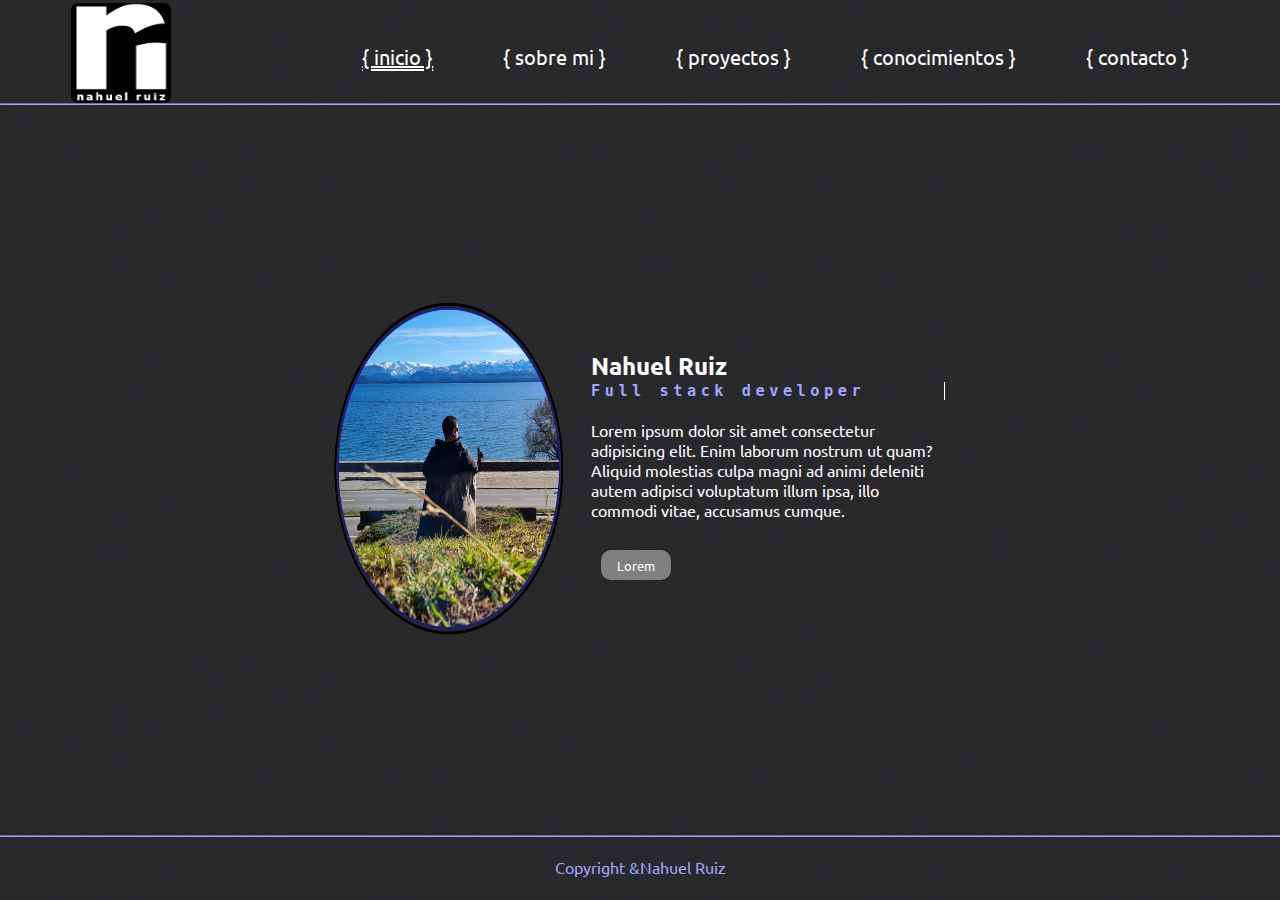
<file: index.html>
<!DOCTYPE html>
<html lang="en">
  <head>
    <meta charset="UTF-8" />
    <meta name="viewport" content="width=device-width, initial-scale=1.0" />
    <title>Portfolio</title>
    <link rel="stylesheet" href="./styles/style.css" />
  </head>
  <body>
    <header>
        <img class="logo_imagen" src="./img/logo.jpg" alt=""> 
      
        <nav class="navbar">
          <ul class="menu">
            <li class="menu__item active"><a href="index.html">{ inicio }</a></li>
            <li class="menu__item"><a href="sobre-mi.html">{ sobre mi }</a></li>
            <li class="menu__item"><a href="proyectos.html">{ proyectos }</a></li>
            <li class="menu__item"><a href="conocimientos.html">{ conocimientos }</a></li>
            <li class="menu__item"><a href="contacto.html">{ contacto }</a></li>
          </ul>
        </nav>

    </header>
    <hr>

    <main>
     



      <section class="inicio">
          <div class="contenedor_imagen">
            <img class="portada" src="./img/portada.png" alt="logo">
          </div>
          <div class="contenedor_texto">
            <h2>Nahuel Ruiz</h2>
            <div class="stack">
              <h3>Full stack developer</h3>
            </div>
            <p>Lorem ipsum dolor sit amet consectetur adipisicing elit. Enim laborum nostrum ut quam? Aliquid molestias culpa magni ad animi deleniti autem adipisci voluptatum illum ipsa, illo commodi vitae, accusamus cumque.</p>
            <button class="cartita_boton">Lorem</button>
          </div>
      </section>
    </main>
    <hr>

  <footer class="footer">
    <p class="copy">Copyright &Nahuel Ruiz</p>
  </footer>
    
  </body>
</html>
</file>
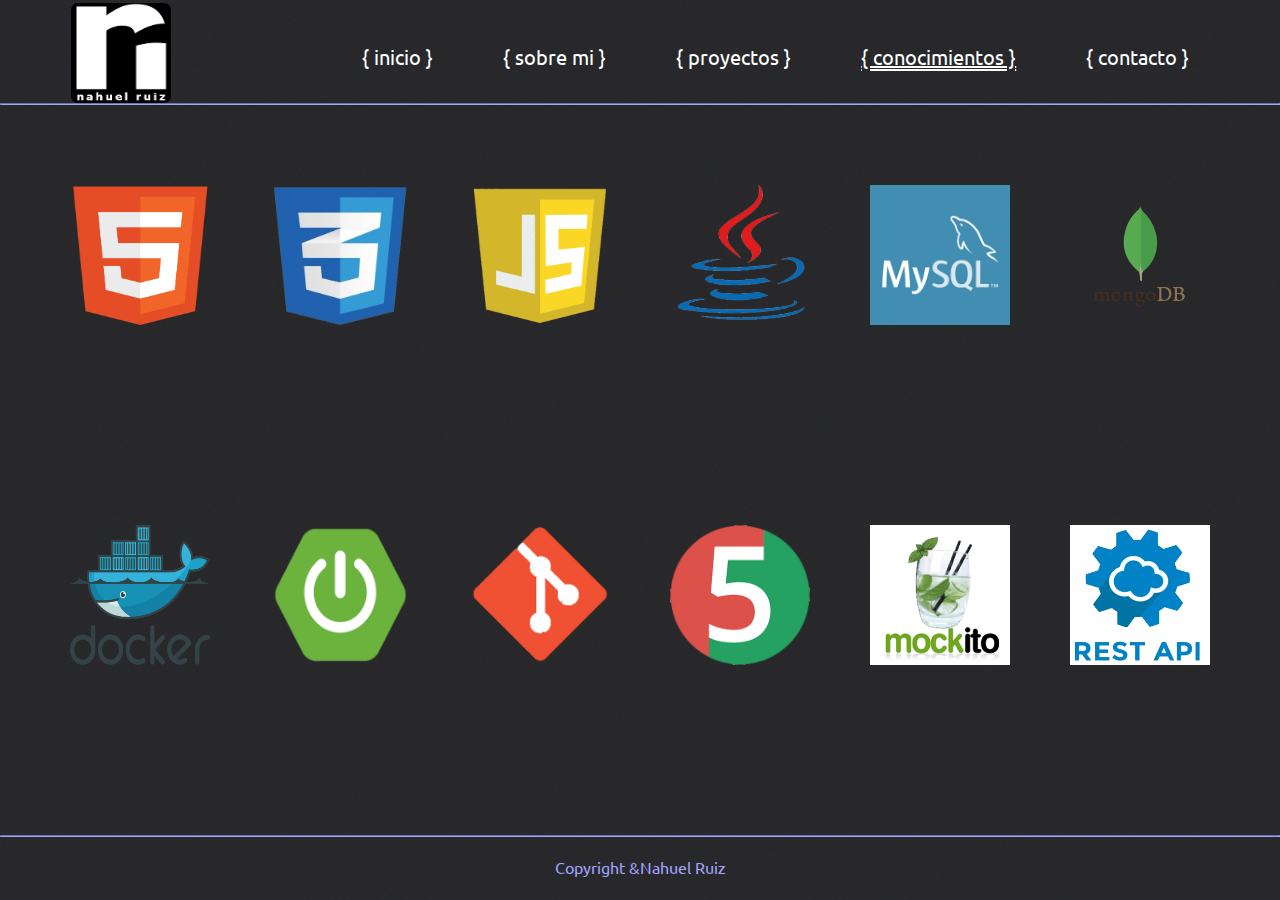
<file: conocimientos.html>
<!DOCTYPE html>
<html lang="en">
  <head>
    <meta charset="UTF-8" />
    <meta name="viewport" content="width=device-width, initial-scale=1.0" />
    <title>Portfolio</title>
    <link rel="stylesheet" href="./styles/style.css" />
  </head>
  <body>
    <header>
        <img class="logo_imagen" src="./img/logo.jpg" alt=""> 
      
        <nav class="navbar">
          <ul class="menu">
            <li class="menu__item"><a href="index.html">{ inicio }</a></li>
            <li class="menu__item"><a href="sobre-mi.html">{ sobre mi }</a></li>
            <li class="menu__item"><a href="proyectos.html">{ proyectos }</a></li>
            <li class="menu__item active"><a href="conocimientos.html">{ conocimientos }</a></li>
            <li class="menu__item"><a href="contacto.html">{ contacto }</a></li>
          </ul>
        </nav>

    </header>
    <hr>

    <main>
      <section id="conocimientos">
        <div class="contenedor__global">
          <div class="html">
            <img class="html_imagen" src="./img/html5.png" alt="">
          </div>      
          
          <div class="css">
            <img class="css_imagen" src="./img/css3.png" alt="">
          </div>
  
          <div class="js">
            <img class="js_imagen" src="./img/javascript.png" alt="">
          </div>
  
          <div class="java">
            <img class="java_imagen" src="./img/java.png" alt="">
          </div>
  
          <div class="mysql">
            <img class="mysql_imagen" src="./img/mysql.png" alt="">
          </div>
  
          <div class="mongo">
            <img class="mongo_imagen" src="./img/mongo.png" alt="">
          </div>
  
          <div class="docker">
            <img class="docker_imagen" src="./img/docker.png" alt="">
          </div>
  
          <div class="spring">
            <img class="spring_imagen" src="./img/spring.png" alt="">
          </div>
  
          <div class="git">
            <img class="git_imagen" src="./img/git.png" alt="">
          </div>
  
          <div class="junit">
            <img class="junit_imagen" src="./img/junit2.png" alt="">
          </div>
  
          <div class="mockito">
            <img class="mockito_imagen" src="./img/mockito2.png" alt="">
          </div>
  
          <div class="apirest">
            <img class="apirest_imagen" src="./img/apirest.jpg" alt="">
          </div>
        </div>
      </section>
    </main>
    <hr>
    <footer class="footer">
      <p class="copy">Copyright &Nahuel Ruiz</p>
    </footer>
  </body>
</html>
</file>
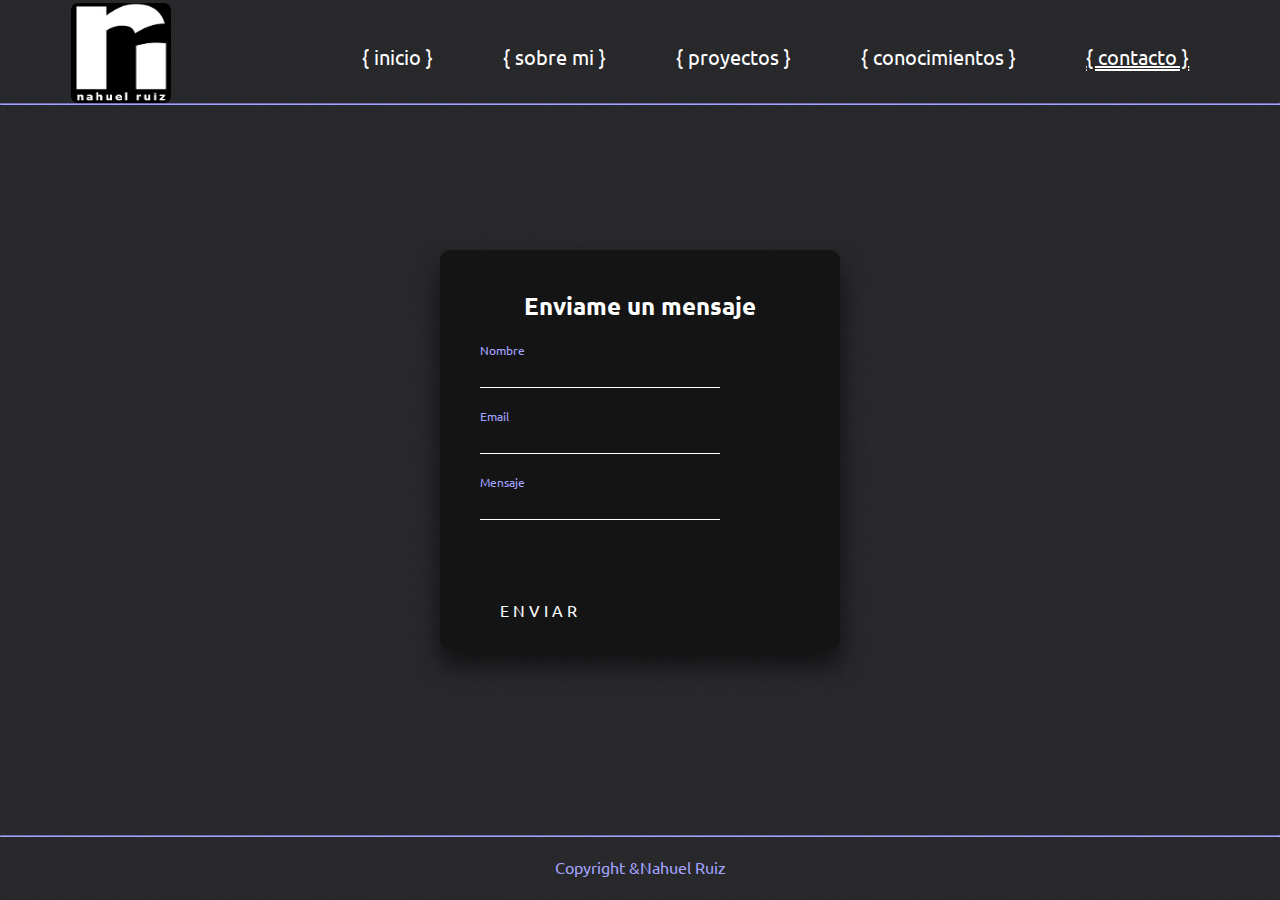
<file: contacto.html>
<!DOCTYPE html>
<html lang="en">
  <head>
    <meta charset="UTF-8" />
    <meta name="viewport" content="width=device-width, initial-scale=1.0" />
    <title>Portfolio</title>
    <link rel="stylesheet" href="./styles/style.css" />
  </head>
  <body>
    <header>
        <img class="logo_imagen" src="./img/logo.jpg" alt=""> 
      
        <nav class="navbar">
          <ul class="menu">
            <li class="menu__item"><a href="index.html">{ inicio }</a></li>
            <li class="menu__item"><a href="sobre-mi.html">{ sobre mi }</a></li>
            <li class="menu__item"><a href="proyectos.html">{ proyectos }</a></li>
            <li class="menu__item"><a href="conocimientos.html">{ conocimientos }</a></li>
            <li class="menu__item active"><a href="contacto.html">{ contacto }</a></li>
          </ul>
        </nav>

    </header>
    <hr>

    <main>
      <div class="contenedor__global">
         <div class="login-box">
        <h2>Enviame un mensaje</h2>
        <form method="post">
          <div class="user-box">
            <input type="text" id="nombre" name="nombre">
            <label for="nombre">Nombre</label>
          </div>
          <div class="user-box">
            <input type="text" id="email" name="email">
            <label for="email">Email</label>
          </div>
          <div class="user-box">
            <input type="text" id="mensaje" name="mensaje">
            <label for="mensaje">Mensaje</label>
          </div>
          <a href="https://www.google.com.ar/" id="btnGuardarCliente2">
            <span></span>
            <span></span>
            <span></span>
            <span></span>
            Enviar
          </a>
        </form>
      </div>
      </div>





    </main>
    

    <hr>

    <footer class="footer">
      <p class="copy">Copyright &Nahuel Ruiz</p>
    </footer>
  </body>
</html>
</file>
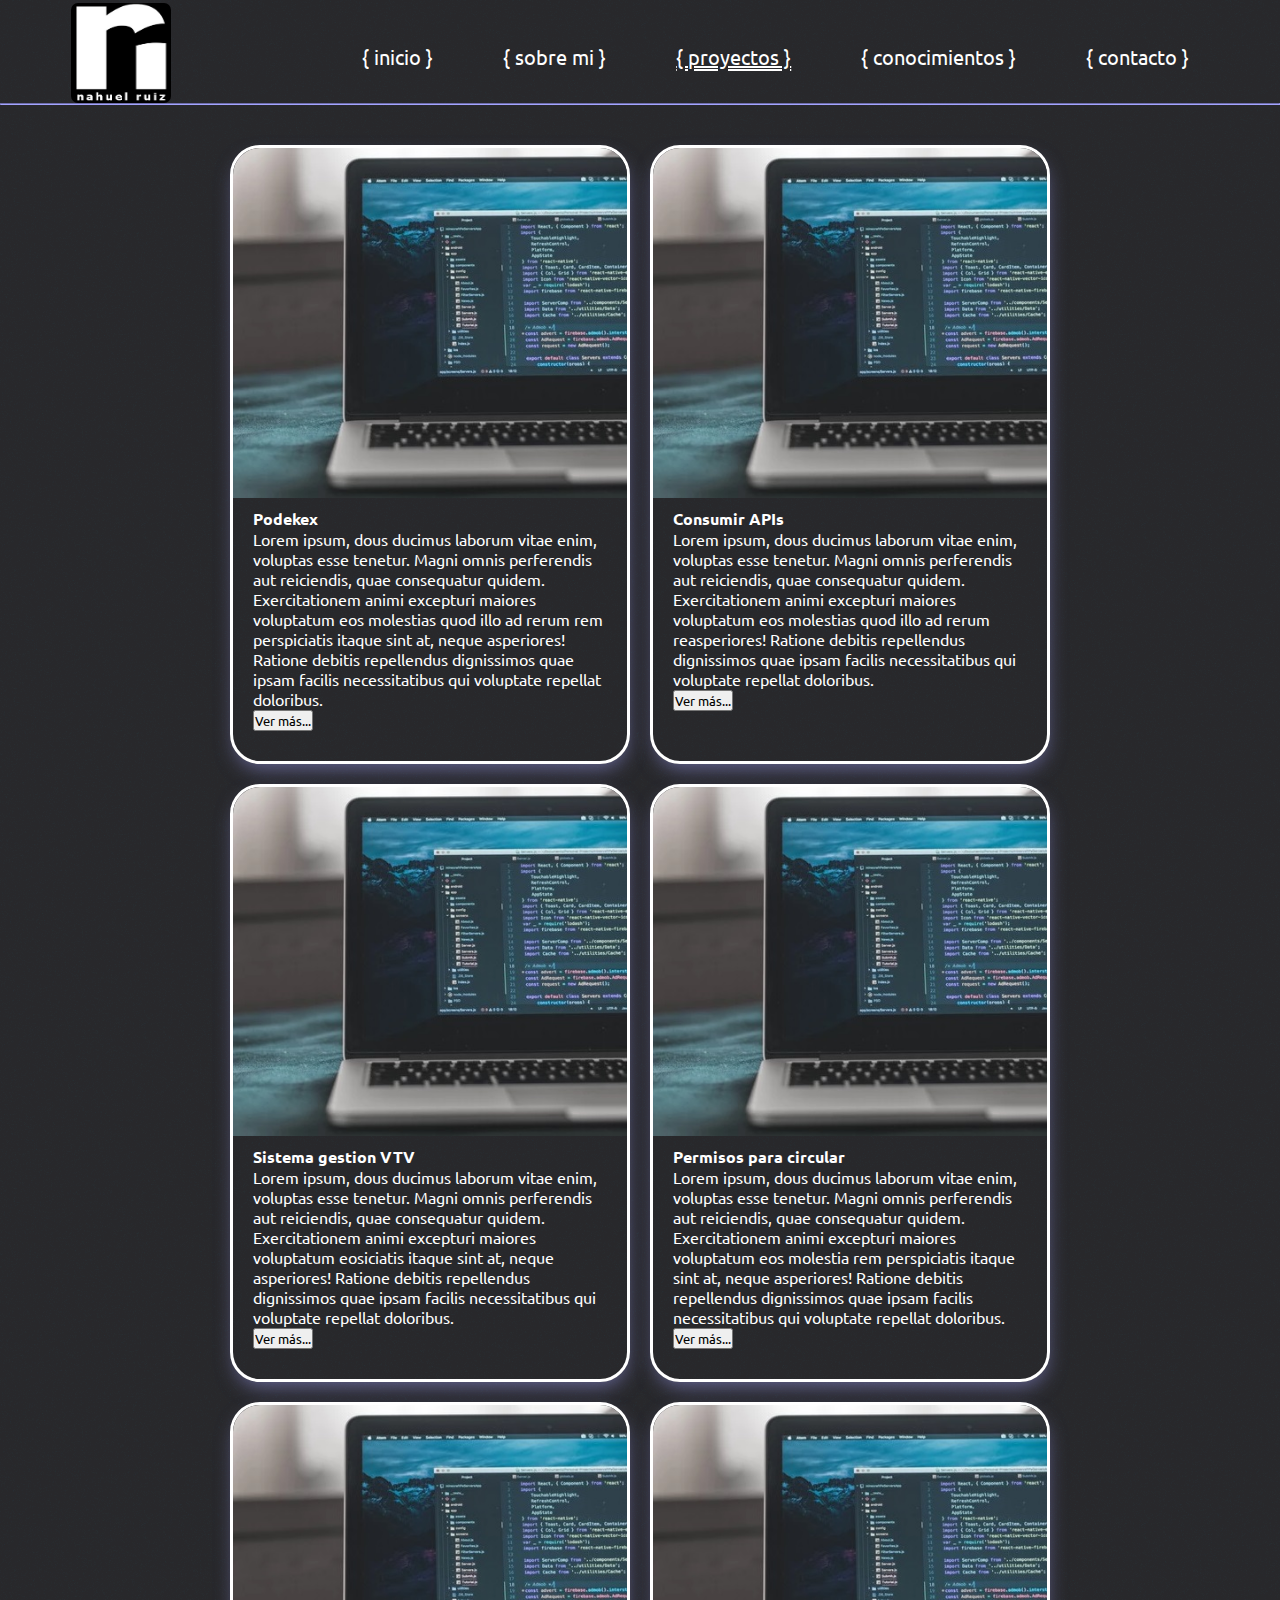
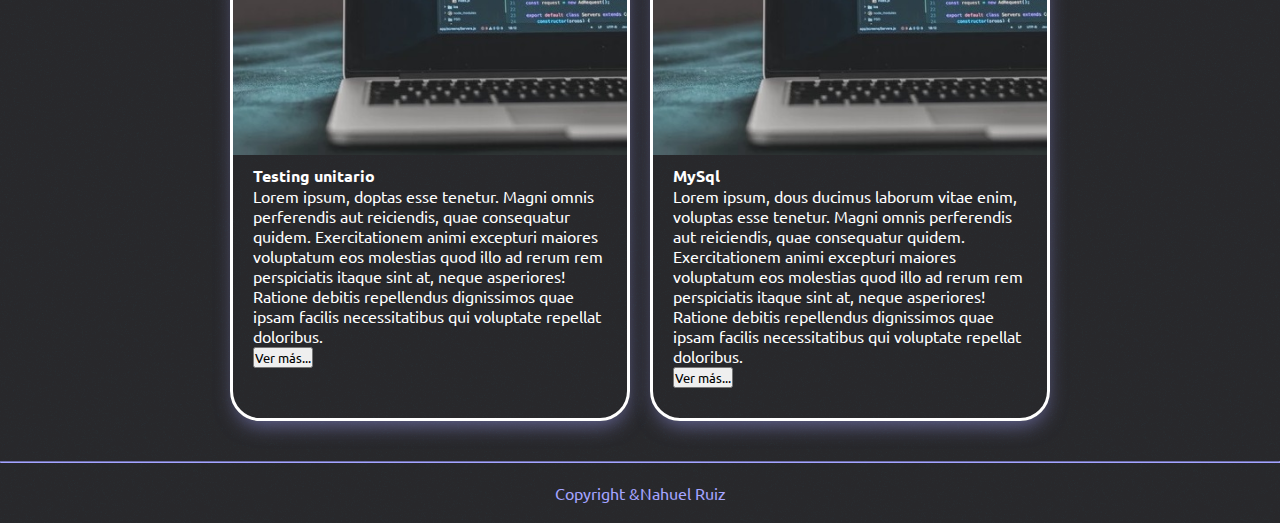
<file: proyectos.html>
<!DOCTYPE html>
<html lang="en">
  <head>
    <meta charset="UTF-8" />
    <meta name="viewport" content="width=device-width, initial-scale=1.0" />
    <title>Portfolio</title>
    <link rel="stylesheet" href="./styles/style.css" />
  </head>
  <body>
    <header>
        <img class="logo_imagen" src="./img/logo.jpg" alt=""> 
      
        <nav class="navbar">
          <ul class="menu">
            <li class="menu__item"><a href="index.html">{ inicio }</a></li>
            <li class="menu__item"><a href="sobre-mi.html">{ sobre mi }</a></li>
            <li class="menu__item active"><a href="proyectos.html">{ proyectos }</a></li>
            <li class="menu__item"><a href="conocimientos.html">{ conocimientos }</a></li>
            <li class="menu__item"><a href="contacto.html">{ contacto }</a></li>
          </ul>
        </nav>

    </header>
    <hr>

    <main>
      <section class="proyectos">
        <div class="tarjetitas">
          <div class="tarjetita">
            <img class="tarjetita__imagen" src="./img/notebook4.jpg" alt="">
            <div class="informacion">
              <h4 class="tarjetita__titulo">Podekex</h4>
              <p class="tarjetita__texto">Lorem ipsum, dous ducimus laborum vitae enim, voluptas esse tenetur. Magni omnis perferendis aut reiciendis, quae consequatur quidem.
              Exercitationem animi excepturi maiores voluptatum eos molestias quod illo ad rerum rem perspiciatis itaque sint at, neque asperiores! Ratione debitis repellendus dignissimos quae ipsam facilis necessitatibus qui voluptate repellat doloribus.</p>
              <button class="tarjetita__boton">Ver más...</button>
            </div>
          </div>
  
          <div class="tarjetita">
            <img class="tarjetita__imagen" src="./img/notebook4.jpg" alt="">
            <div class="informacion">
              <h4 class="tarjetita__titulo">Consumir APIs</h4>
              <p class="tarjetita__texto">Lorem ipsum, dous ducimus laborum vitae enim, voluptas esse tenetur. Magni omnis perferendis aut reiciendis, quae consequatur quidem.
              Exercitationem animi excepturi maiores voluptatum eos molestias quod illo ad rerum reasperiores! Ratione debitis repellendus dignissimos quae ipsam facilis necessitatibus qui voluptate repellat doloribus.</p>
              <button class="tarjetita__boton">Ver más...</button>
            </div>
          </div>

          <div class="tarjetita">
            <img class="tarjetita__imagen" src="./img/notebook4.jpg" alt="">
            <div class="informacion">
              <h4 class="tarjetita__titulo">Sistema gestion VTV</h4>
              <p class="tarjetita__texto">Lorem ipsum, dous ducimus laborum vitae enim, voluptas esse tenetur. Magni omnis perferendis aut reiciendis, quae consequatur quidem.
              Exercitationem animi excepturi maiores voluptatum eosiciatis itaque sint at, neque asperiores! Ratione debitis repellendus dignissimos quae ipsam facilis necessitatibus qui voluptate repellat doloribus.</p>
              <button class="tarjetita__boton">Ver más...</button>
            </div>
          </div>
  
          <div class="tarjetita">
            <img class="tarjetita__imagen" src="./img/notebook4.jpg" alt="">
            <div class="informacion">
              <h4 class="tarjetita__titulo">Permisos para circular</h4>
              <p class="tarjetita__texto">Lorem ipsum, dous ducimus laborum vitae enim, voluptas esse tenetur. Magni omnis perferendis aut reiciendis, quae consequatur quidem.
              Exercitationem animi excepturi maiores voluptatum eos molestia rem perspiciatis itaque sint at, neque asperiores! Ratione debitis repellendus dignissimos quae ipsam facilis necessitatibus qui voluptate repellat doloribus.</p>
              <button class="tarjetita__boton">Ver más...</button>
            </div>
          </div>
  
          <div class="tarjetita">
            <img class="tarjetita__imagen" src="./img/notebook4.jpg" alt="">
            <div class="informacion">
              <h4 class="tarjetita__titulo">Testing unitario</h4>
              <p class="tarjetita__texto">Lorem ipsum, doptas esse tenetur. Magni omnis perferendis aut reiciendis, quae consequatur quidem.
              Exercitationem animi excepturi maiores voluptatum eos molestias quod illo ad rerum rem perspiciatis itaque sint at, neque asperiores! Ratione debitis repellendus dignissimos quae ipsam facilis necessitatibus qui voluptate repellat doloribus.</p>
              <button class="tarjetita__boton">Ver más...</button>
            </div>
          </div>

          <div class="tarjetita">
            <img class="tarjetita__imagen" src="./img/notebook4.jpg" alt="">
            <div class="informacion">
              <h4 class="tarjetita__titulo">MySql</h4>
              <p class="tarjetita__texto">Lorem ipsum, dous ducimus laborum vitae enim, voluptas esse tenetur. Magni omnis perferendis aut reiciendis, quae consequatur quidem.
              Exercitationem animi excepturi maiores voluptatum eos molestias quod illo ad rerum rem perspiciatis itaque sint at, neque asperiores! Ratione debitis repellendus dignissimos quae ipsam facilis necessitatibus qui voluptate repellat doloribus.</p>
              <button class="tarjetita__boton">Ver más...</button>
            </div>
          </div>

        </div>
        
      </section>




      

    </main>
    

    <hr>

    <footer class="footer">
      <p class="copy">Copyright &Nahuel Ruiz</p>
    </footer>
  </body>
</html>
</file>
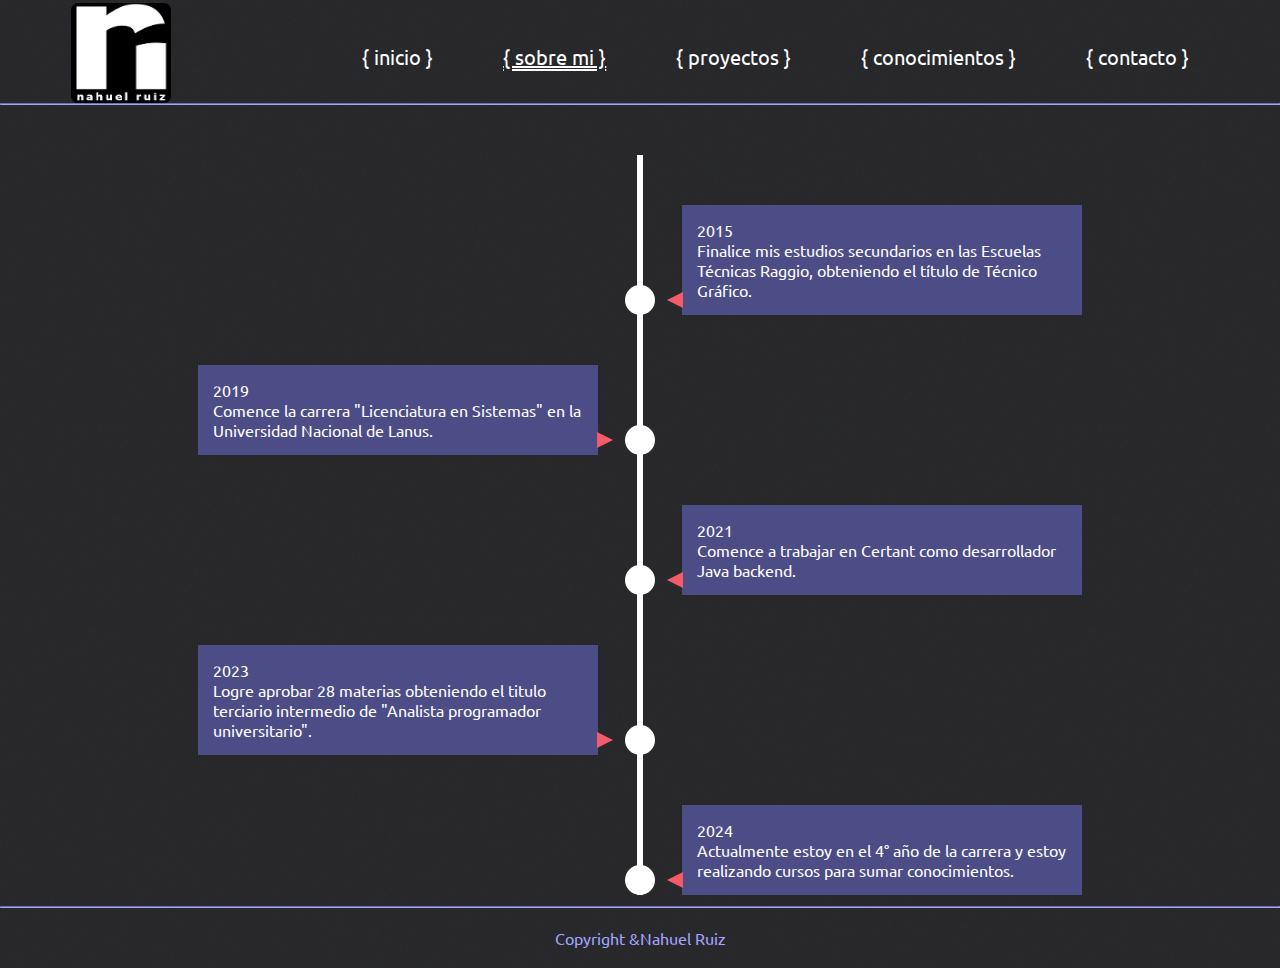
<file: sobre-mi.html>
<!DOCTYPE html>
<html lang="en">
  <head>
    <meta charset="UTF-8" />
    <meta name="viewport" content="width=device-width, initial-scale=1.0" />
    <title>Portfolio</title>
    <link rel="stylesheet" href="./styles/style.css" />
  </head>
  <body>
    <header>
        <img class="logo_imagen" src="./img/logo.jpg" alt=""> 
      
        <nav class="navbar">
          <ul class="menu">
            <li class="menu__item"><a href="index.html">{ inicio }</a></li>
            <li class="menu__item active"><a href="sobre-mi.html">{ sobre mi }</a></li>
            <li class="menu__item"><a href="proyectos.html">{ proyectos }</a></li>
            <li class="menu__item"><a href="conocimientos.html">{ conocimientos }</a></li>
            <li class="menu__item"><a href="contacto.html">{ contacto }</a></li>
          </ul>
        </nav>

    </header>
    <hr>

    <main>
      <section id="sobremi" class="sobremi">
        <div class="contenedor">

          <section class="timeline">
            <ul>
              <li>
                <div class="texto_sobre-mi">
                  <time>2015</time> <p>Finalice mis estudios secundarios en las Escuelas Técnicas Raggio, obteniendo el título de Técnico Gráfico.</p>
                </div>
              </li>
              <li>
                <div class="texto_sobre-mi">
                  <time>2019</time> <p>Comence la carrera "Licenciatura en Sistemas" en la Universidad Nacional de Lanus.</p>
                </div>
              </li>
              <li>
                <div class="texto_sobre-mi">
                  <time>2021</time> <p>Comence a trabajar en Certant como desarrollador Java backend.</p>
                </div>
              </li>
              <li>
                <div class="texto_sobre-mi">
                  <time>2023</time> <p>Logre aprobar 28 materias obteniendo el titulo terciario intermedio de "Analista programador universitario".</p>
                </div>
              </li>
              <li>
                <div class="texto_sobre-mi">
                  <time>2024</time> <p>Actualmente estoy en el 4° año de la carrera y estoy realizando cursos para sumar conocimientos.</p>
                  </div>
              </li>
            </ul>
          </section>
  
        </div>

      </section>

    </main>
    

    <hr>

    <footer class="footer">
      <p class="copy">Copyright &Nahuel Ruiz</p>
    </footer>
  </body>
</html>
</file>
<file: styles/style.css>
@import url("https://fonts.googleapis.com/css2?family=Agbalumo&family=Montserrat:ital,wght@0,200;0,300;0,400;1,200;1,300&display=swap");
@import url('https://fonts.googleapis.com/css2?family=Ubuntu:ital,wght@0,300;0,400;0,500;0,700;1,300;1,400;1,500;1,700&display=swap');


* {
  margin: 0;
  padding: 0;
  box-sizing: border-box;
  font-family: "Ubuntu", sans-serif;
}

header{
  background-image: url("../img/noise3.png");
  display: flex;
  justify-content: space-around;
}

.navbar {
  font-weight: 50px;
  font-size: 20px;
  display: flex;
  align-items: center;
}

.menu{
  list-style-type: none;
  display: flex;
  align-items: center;
}

.footer{
  width: 100%;
  height: 40px;
}

.copy{
  display: flex;
  margin-top: 20px;
  justify-content: center;
  align-items: center;
  color: rgb(164, 164, 255);
}


.logo_imagen{
  border-radius: 7px;
  margin-top: 3px;
  width: 100px;
  height: 100px;
}

hr{
  border-color: rgb(164, 164, 255);
}

body{
  background-image: url("../img/noise3.png");
} 

.menu__item{
  display: inline-block;
  margin-inline: 20px;
  margin-top: 10px;
  margin-left: 50px;
}

.menu__item a {
  color: rgb(255, 255, 255);
  text-decoration: none;
}

.menu__item.active a, 
.menu__item a:hover{
  text-decoration: underline double;
}

.inicio{
  width: 100%;
  height: calc(100vh - 170px);
  display: flex;
  justify-content: center;
  align-items: center;
}

.contenedor_imagen{
  float: left;
  width: 20vw;
  height: 40vh;
}

.contenedor_imagen img{
  width: 100%;
  height: 100%;
  padding: 10px;
}

.contenedor_texto{
  width: 30vw;
  height: 50vh;
  display: flex;
  flex-direction: column;
  justify-content: center;
  padding: 15px;
}

.contenedor_texto h2{
  color: white;
}

.contenedor_texto h5{
  color: rgb(164, 164, 255);
}

.contenedor_texto p{
  color: white;
  margin: 20px 0;
}

.contenedor_texto button{
  margin: 10px;
  color: white;
  background-color: gray;
  border-color: white;
  height: 30px;
  width:70px;
  border: 0;
  border-radius: 10px;
}


.timeline ul li {
  list-style-type: none;
  position: relative;
  width: 6px;
  margin: 0 auto;
  padding-top: 50px;
  background: #fff;
}

.texto_sobre-mi{
  color: white;
}

.timeline ul li::after {
  content: '';
  position: absolute;
  left: 50%;
  bottom: 0;
  transform: translateX(-50%);
  width: 30px;
  height: 30px;
  border-radius: 50%;
  background: inherit;
}

.timeline ul li div {
  position: relative;
  bottom: 0;
  width: 400px;
  padding: 15px;
  background: rgba(125, 125, 255, 0.432);
}

.timeline ul li div::before {
  content: '';
  position: absolute;
  bottom: 7px;
  width: 0;
  height: 0;
  border-style: solid;
}

.timeline ul li:nth-child(odd) div {
  left: 45px;
}

.timeline ul li:nth-child(odd) div::before {
  left: -15px;
  border-width: 8px 16px 8px 0;
  border-color: transparent #F45B69 transparent transparent;
}

.timeline ul li:nth-child(even) div {
  left: -439px;
}

.timeline ul li:nth-child(even) div::before {
  right: -15px;
  border-width: 8px 0 8px 16px;
  border-color: transparent transparent transparent #F45B69;
}

.sobremi {
  width: calc(100%);
  height: calc(89vh - 50px);
}

.contenedor {
  width: calc(100%);
  height: calc(100% - 50px);
  display: flex;
  flex-wrap: wrap;
  margin-top: 50px;
  justify-content: center;
}

.contenedor__global {
  width: 100%;
  height: calc(100vh - 220px);
  display: flex;
  flex-wrap: wrap;
  margin: auto;
  margin-top: 50px;
  justify-content: center;
}

.contenedor__global img {
  width: 200px;
  height: 200px;
  padding: 30px;
}





/*BOTON*/

.login-box {
  position: absolute;
  top: 50%;
  left: 50%;
  width: 400px;
  height: 400px;
  padding: 40px;
  transform: translate(-50%, -50%);
  background: rgba(0,0,0,.5);
  box-sizing: border-box;
  box-shadow: 0 15px 25px rgba(0,0,0,.6);
  border-radius: 10px;
}

.login-box h2 {
  margin: 0 0 30px;
  padding: 0;
  color: #fff;
  text-align: center;
}

.login-box .user-box {
  width: 300px;
  position: relative;
}

.login-box .user-box input {
  width: 80%;
  padding: 10px 0;
  font-size: 10px;
  color: #fff;
  margin-bottom: 30px;
  border: none;
  border-bottom: 1px solid #fff;
  outline: none;
  background: transparent;
}
.login-box .user-box label {
  position: absolute;
  top:0;
  left: 0;
  padding: 10px 0;
  font-size: 10px;
  color: #fff;
  pointer-events: none;
  transition: .5s;
}

.login-box .user-box input:focus ~ label,
.login-box .user-box input:valid ~ label {
  top: -20px;
  left: 0;
  color:rgb(164, 164, 255);
  font-size: 12px;
}

.login-box form a {
  position: relative;
  display: inline-block;
  padding: 10px 20px;
  color: white;
  font-size: 16px;
  text-decoration: none;
  text-transform: uppercase;
  overflow: hidden;
  transition: .5s;
  margin-top: 40px;
  letter-spacing: 4px
}

.login-box a:hover {
  background: rgb(164, 164, 255);
  color: #fff;
  border-radius: 5px;
  box-shadow: 0 0 5px rgb(164, 164, 255),
              0 0 10px rgb(164, 164, 255),
              0 0 15px rgb(164, 164, 255),
              0 0 20px rgb(164, 164, 255),
}

.login-box a span {
  position: absolute;
  display: block;
}

.login-box a span:nth-child(1) {
  top: 0;
  left: -100%;
  width: 100%;
  height: 2px;
  background: linear-gradient(90deg, transparent, rgb(164, 164, 255));
  animation: btn-anim1 1s linear infinite;
}

@keyframes btn-anim1 {
  0% {
    left: -100%;
  }
  50%,100% {
    left: 100%;
  }
}

.login-box a span:nth-child(2) {
  top: -100%;
  right: 0;
  width: 2px;
  height: 100%;
  background: linear-gradient(180deg, transparent, rgb(164, 164, 255));
  animation: btn-anim2 1s linear infinite;
  animation-delay: .25s
}

@keyframes btn-anim2 {
  0% {
    top: -100%;
  }
  50%,100% {
    top: 100%;
  }
}

.login-box a span:nth-child(3) {
  bottom: 0;
  right: -100%;
  width: 100%;
  height: 2px;
  background: linear-gradient(270deg, transparent, white);
  animation: btn-anim3 1s linear infinite;
  animation-delay: .5s
}

@keyframes btn-anim3 {
  0% {
    right: -100%;
  }
  50%,100% {
    right: 100%;
  }
}

.login-box a span:nth-child(4) {
  bottom: -100%;
  left: 0;
  width: 2px;
  height: 100%;
  background: linear-gradient(360deg, transparent,white);
  animation: btn-anim4 1s linear infinite;
  animation-delay: .75s
}

@keyframes btn-anim4 {
  0% {
    bottom: -100%;
  }
  50%,100% {
    bottom: 100%;
  }
}


.stack h3 {
  color: rgb(164, 164, 255);
  font-family: monospace;
  overflow: hidden; 
  border-right: .10em solid rgb(255, 255, 255); 
  white-space: nowrap; 
  margin: 0 auto; 
  letter-spacing: .3em; 
  animation: 
    typing 5.5s steps(30, end),
    blink-caret .5s step-end infinite;
}


@keyframes typing {
  from { width: 0 }
  to { width: 100% }
}

@keyframes blink-caret {
  from, to { border-color: transparent }
  30% { border-color: white }
}

.portada{
  margin:auto;
  cursor: pointer;
  transition: 4s;
}

.portada:hover{
  transform: scale(1.15);
  transition: 4s;
}


.logo_imagen:hover {
  animation-name: wiggle;
  animation-duration: 0.4s;
  animation-timing-function: ease-in-out;
  animation-delay: 0s;
  animation-direction: alternate;
  animation-iteration-count: 3s;
  animation-fill-mode: forwards;
  animation-play-state: running;
}

@keyframes wiggle {
  0%,
  100% {
    transform: translate(0,0);
  }
  25%,
  75% {
    transform: translate(10px,0);
  }
  50% {
    transform: translate(-10px,0);
  }
}

.proyectos{
  width: 100%;
}

.tarjetitas{
  width: 100%;
  display: flex;
  justify-content: center;
  flex-wrap: wrap;
  gap: 20px;
  padding: 40px;
}

.tarjetita{
  border: white 3px solid;
  border-radius: 30px;
  overflow: hidden;
  display: flex;
  flex-direction: column;
  width: 400px;
  box-shadow: 1px 9px 20px -5px rgb(164, 164, 255, 0.5);
}

.informacion{
  margin-top: 10px;
  color: white;
  padding-inline: 20px;
  padding-bottom: 30px;
}

.tarjetita__imagen{
  max-width: 100%;
}
</file>
